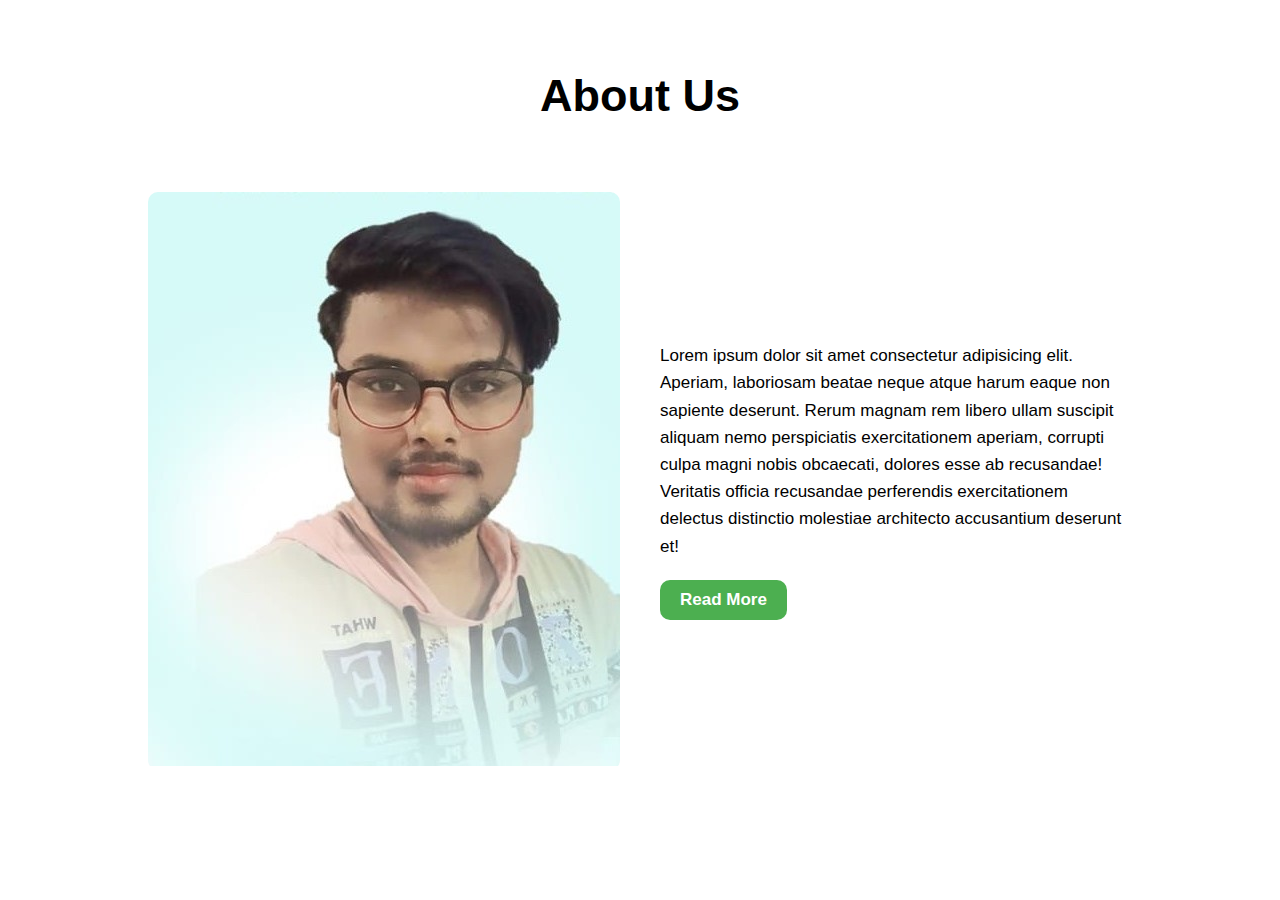
<file: html/about us.html>
<!DOCTYPE html>
<html lang="en">
<head>
  <meta charset="UTF-8">
  <meta name="viewport" content="width=device-width, initial-scale=1.0">
  <title>About Us Page</title>
</head>
<body>
  <div class="container">
    <h1 class="title">About Us</h1>
    <div class="about-content">
      <div class="image">
        <img src="/images/sudesh.jpeg" alt="Sudesh photo">
        <link rel="stylesheet" href="/css/about.css">
      </div>
      <div class="content">
        <p>Lorem ipsum dolor sit amet consectetur adipisicing elit. Aperiam, laboriosam beatae neque atque harum eaque non sapiente deserunt. Rerum magnam rem libero ullam suscipit aliquam nemo perspiciatis exercitationem aperiam, corrupti culpa magni nobis obcaecati, dolores esse ab recusandae! Veritatis officia recusandae perferendis exercitationem delectus distinctio molestiae architecto accusantium deserunt et!</p>
        <a href="" class="readmore">Read More</a>
      </div>
    </div>
  </div>
</body>
</html>
</file>
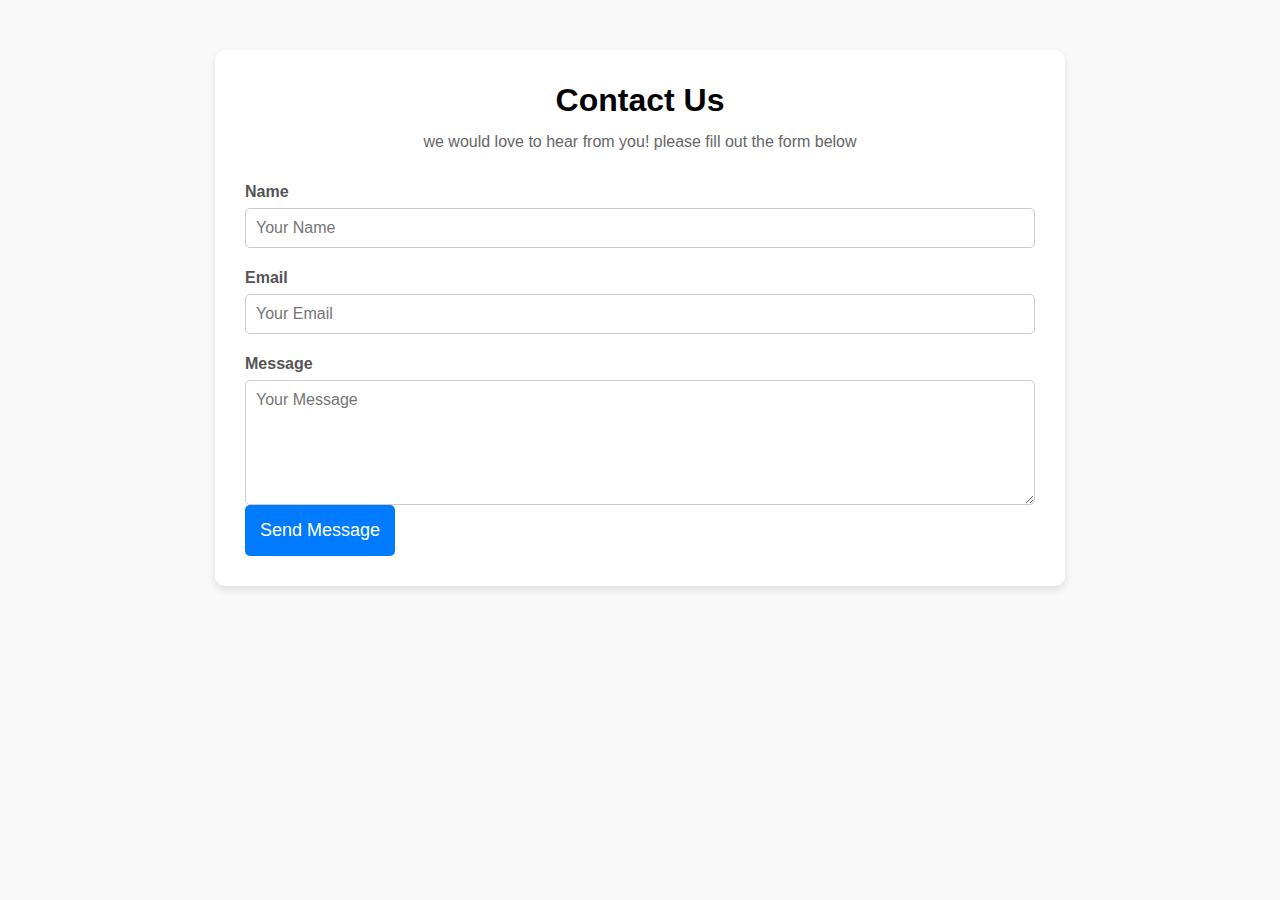
<file: html/contact us.html>
<!DOCTYPE html>
<html lang="en">
<head>
  <meta charset="UTF-8">
  <meta name="viewport" content="width=device-width, initial-scale=1.0">
  <title>Contact Us Page</title>
  <link rel="stylesheet" href="/css/contact us.css">
</head>
<body>
    <div class="contact-container">
      <h1>Contact Us</h1>
      <p>we would love to hear from you! please fill out the form below</p>
      <form class="contact-form">
        <div class="form-group">
          <label for="name">Name</label>
          <input type="text" name="name" placeholder="Your Name" required>
        </div>
        <div class="form-group">
          <label for="email">Email</label>
          <input type="email" name="email" placeholder="Your Email" required>
        </div>
        <div class="form-group">
          <label for="message">Message</label>
          <textarea name="message" placeholder="Your Message" required></textarea>
          <div>
            <button type="submit">Send Message</button>
          </div>
        </div>
      </form>
    </div>
    
</body>
</html>
</file>
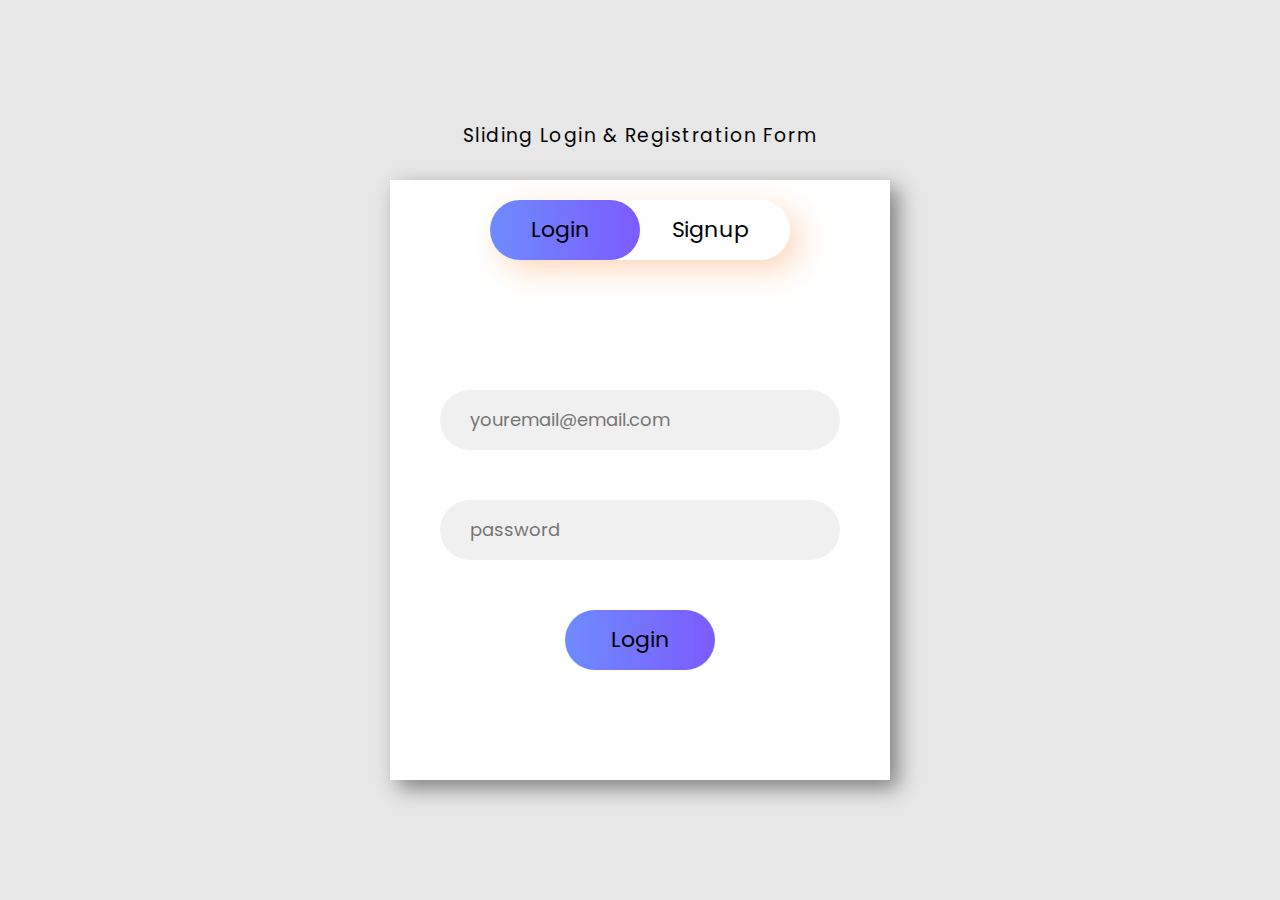
<file: html/login and Sign up.html>
<!DOCTYPE html>
<html lang="en">
<head>
    <meta charset="UTF-8">
    <meta name="viewport" 
          content="width=device-width, 
                         initial-scale=1.0">
    <title>Login and Sign Up</title>
    <link rel="stylesheet" href="/css/login and signup.css">
</head>

<body>
    <header>
        <h3 class="title">Sliding Login & Registration Form</h3>
    </header>

    <!-- container div -->
    <div class="container">

        <!-- upper button section to select
             the login or signup form -->
        <div class="slider"></div>
        <div class="btn">
            <button class="login">Login</button>
            <button class="signup">Signup</button>
        </div>

        <!-- Form section that contains the
             login and the signup form -->
        <div class="form-section">

            <!-- login form -->
            <div class="login-box">
                <input type="email" 
                       class="email ele" 
                       placeholder="youremail@email.com">
                <input type="password"
                       class="password ele" 
                       placeholder="password">
                <button class="clkbtn">Login</button>
            </div>

            <!-- signup form -->
            <div class="signup-box">
                <input type="text" 
                       class="name ele" 
                       placeholder="Enter your name">
                <input type="email" 
                       class="email ele" 
                       placeholder="youremail@email.com">
                <input type="password" 
                       class="password ele" 
                       placeholder="password">
                <input type="password" 
                       class="password ele" 
                       placeholder="Confirm password">
                <button class="clkbtn">Signup</button>
            </div>
        </div>
    </div>
    <script src="/js/index.js"></script>
</body>
</html>
</file>
<file: css/about.css>
*{
  margin: 0px;
  padding: 0px;
  box-sizing: border-box;
  font-family: sans-serif;
}
.container{
  width: 80%;
  margin: 50px auto;
  padding: 20px;
}
.title{
  text-align: center;
  font-size: 45px;
  font-weight: bold;
  margin-bottom: 70px;
}
.about-content{
  display: flex;
  flex-wrap: wrap;
  align-items: center;
}
.image{
  flex: 1;
  margin-right: 20px;
  overflow: hidden;
  border-radius: 10px;
}
image img{
  width: 100%;
  transition: transform 0.3s ease;
}
image:hover img{
  transform: scale(1.1);
}
.content{
  flex: 1;
  margin-left: 20px;
}
.content p{
  font-size: 17px;
  line-height: 1.6;
}
.readmore{
  margin-top: 20px;
  display: inline-block;
  padding: 10px 20px;
  background-color: #4caf50;
  font-size: 17px;
  color: #fff;
  text-decoration: none;
  font-weight: bold;
  border-radius: 10px;
  transition: 0.3s ease;
}
.readmore:hover{
  background-color: #ccbb25;
}
@media screen and (max-width:768px){
  .about-content{
    flex-direction: column;
  }
  .image, .content{
    margin: 0;
    margin-bottom: 20px;
  }
  .title{
    font-size: 38px;
    margin-bottom: 50px;
  }
}
</file>
<file: css/contact us.css>
*{
  margin: 0px;
  padding: 0px;
  box-sizing: border-box;
  font-family: 'Arial', sans-serif;
}
body{
  background-color: #f9f9f9;
  line-height: 1.3;
}
.contact-container{
  max-width: 850px;
  margin: 50px auto;
  background: #fff;
  padding: 30px;
  box-shadow: 0px 4px 8px rgba(0, 0, 0, 0.1);
  border-radius: 10px;
}
.contact-container h1{
  text-align: center;
  margin-bottom: 10px;
}
.contact-container p{
  text-align: center;
  margin-bottom: 30px;
  color: #666;
}
.contact-form{
  display: grid;
  gap: 20px;
}
.contact-form, .form-group{
  display: flex;
  flex-direction: column;
}
.contact-form label{
  margin-bottom: 5px;
  font-weight: bold;
  color: #555;
}
.contact-form input, .contact-form textarea{
  padding: 10px;
  border: 1px solid #ccc;
  border-radius: 5px;
  font-size: 16px;
}
.contact-form textarea{
  height: 125px;
}
.contact-form button{
  padding: 15px;
  font-size: 18px;
  color: #fff;
  background-color: #007bff;
  border: none;
  border-radius: 5px;
  cursor: pointer;
  transition: 0.3s ease;
}
.contact-form button:hover{
  background-color: #0056b3;
}
</file>
<file: css/login and signup.css>
@import url(
"https://fonts.googleapis.com/css2?family=Poppins:ital,wght@0,100;0,200;0,300;0,400;0,500;0,600;0,700;0,800;0,900;1,100;1,200;1,300;1,400;1,500;1,600;1,700;1,800;1,900&display=swap");

* {
    margin: 0;
    padding: 0;
    box-sizing: border-box;
    font-family: "Poppins", sans-serif;
}

body {
    height: 100vh;
    width: 100vw;
    display: flex;
    justify-content: center;
    align-items: center;
    flex-direction: column;
    gap: 30px;
    background-color: rgb(231, 231, 231);
}

header {
    width: 100%;
    display: flex;
    flex-direction: column;
    align-items: center;
    justify-content: center;
    gap: 8px;
}

.title {
    font-weight: 400;
    letter-spacing: 1.5px;
}

.container {
    height: 600px;
    width: 500px;
    background-color: white;
    box-shadow: 8px 8px 20px rgb(128, 128, 128);
    position: relative;
    overflow: hidden;
}

.btn {
    height: 60px;
    width: 300px;
    margin: 20px auto;
    box-shadow: 10px 10px 30px rgb(254, 215, 188);
    border-radius: 50px;
    display: flex;
    justify-content: space-around;
    align-items: center;
}

.login,
.signup {
    font-size: 22px;
    border: none;
    outline: none;
    background-color: transparent;
    position: relative;
    cursor: pointer;
}

.slider {
    height: 60px;
    width: 150px;
    border-radius: 50px;
    background-image: linear-gradient(to right,
            rgb(110, 139, 255),
            rgb(124, 91, 255));
    position: absolute;
    top: 20px;
    left: 100px;
    transition: all 0.5s ease-in-out;
}

.moveslider {
    left: 250px;
}

.form-section {
    height: 500px;
    width: 1000px;
    padding: 20px 0;
    display: flex;
    position: relative;
    transition: all 0.5s ease-in-out;
    left: 0px;
}

.form-section-move {
    left: -500px;
}

.login-box,
.signup-box {
    height: 100%;
    width: 500px;
    display: flex;
    flex-direction: column;
    align-items: center;
    justify-content: center;
    padding: 0px 40px;
}

.login-box {
    gap: 50px;
}

.signup-box {
    gap: 30px;
}

.ele {
    height: 60px;
    width: 400px;
    outline: none;
    border: none;
    color: rgb(77, 77, 77);
    background-color: rgb(240, 240, 240);
    border-radius: 50px;
    padding-left: 30px;
    font-size: 18px;
}

.clkbtn {
    height: 60px;
    width: 150px;
    border-radius: 50px;
    background-image: linear-gradient(to right,
            rgb(110, 139, 255),
            rgb(124, 91, 255));
    font-size: 22px;
    border: none;
    cursor: pointer;
}

/* For Responsiveness of the page */

@media screen and (max-width: 650px) {
    .container {
        height: 600px;
        width: 300px;
    }

    .title {
        font-size: 15px;
    }

    .btn {
        height: 50px;
        width: 200px;
        margin: 20px auto;
    }

    .login,
    .signup {
        font-size: 19px;
    }

    .slider {
        height: 50px;
        width: 100px;
        left: 50px;
    }

    .moveslider {
        left: 150px;
    }

    .form-section {
        height: 500px;
        width: 600px;
    }

    .form-section-move {
        left: -300px;
    }

    .login-box,
    .signup-box {
        height: 100%;
        width: 300px;
    }

    .ele {
        height: 50px;
        width: 250px;
        font-size: 15px;
    }

    .clkbtn {
        height: 50px;
        width: 130px;
        font-size: 19px;
    }
}

@media screen and (max-width: 320px) {
    .container {
        height: 600px;
        width: 250px;
    }

    .heading {
        font-size: 30px;
    }

    .title {
        font-size: 10px;
    }

    .btn {
        height: 50px;
        width: 200px;
        margin: 20px auto;
    }

    .login,
    .signup {
        font-size: 19px;
    }

    .slider {
        height: 50px;
        width: 100px;
        left: 27px;
    }

    .moveslider {
        left: 127px;
    }

    .form-section {
        height: 500px;
        width: 500px;
    }

    .form-section-move {
        left: -250px;
    }

    .login-box,
    .signup-box {
        height: 100%;
        width: 250px;
    }

    .ele {
        height: 50px;
        width: 220px;
        font-size: 15px;
    }

    .clkbtn {
        height: 50px;
        width: 130px;
        font-size: 19px;
    }
}
</file>
